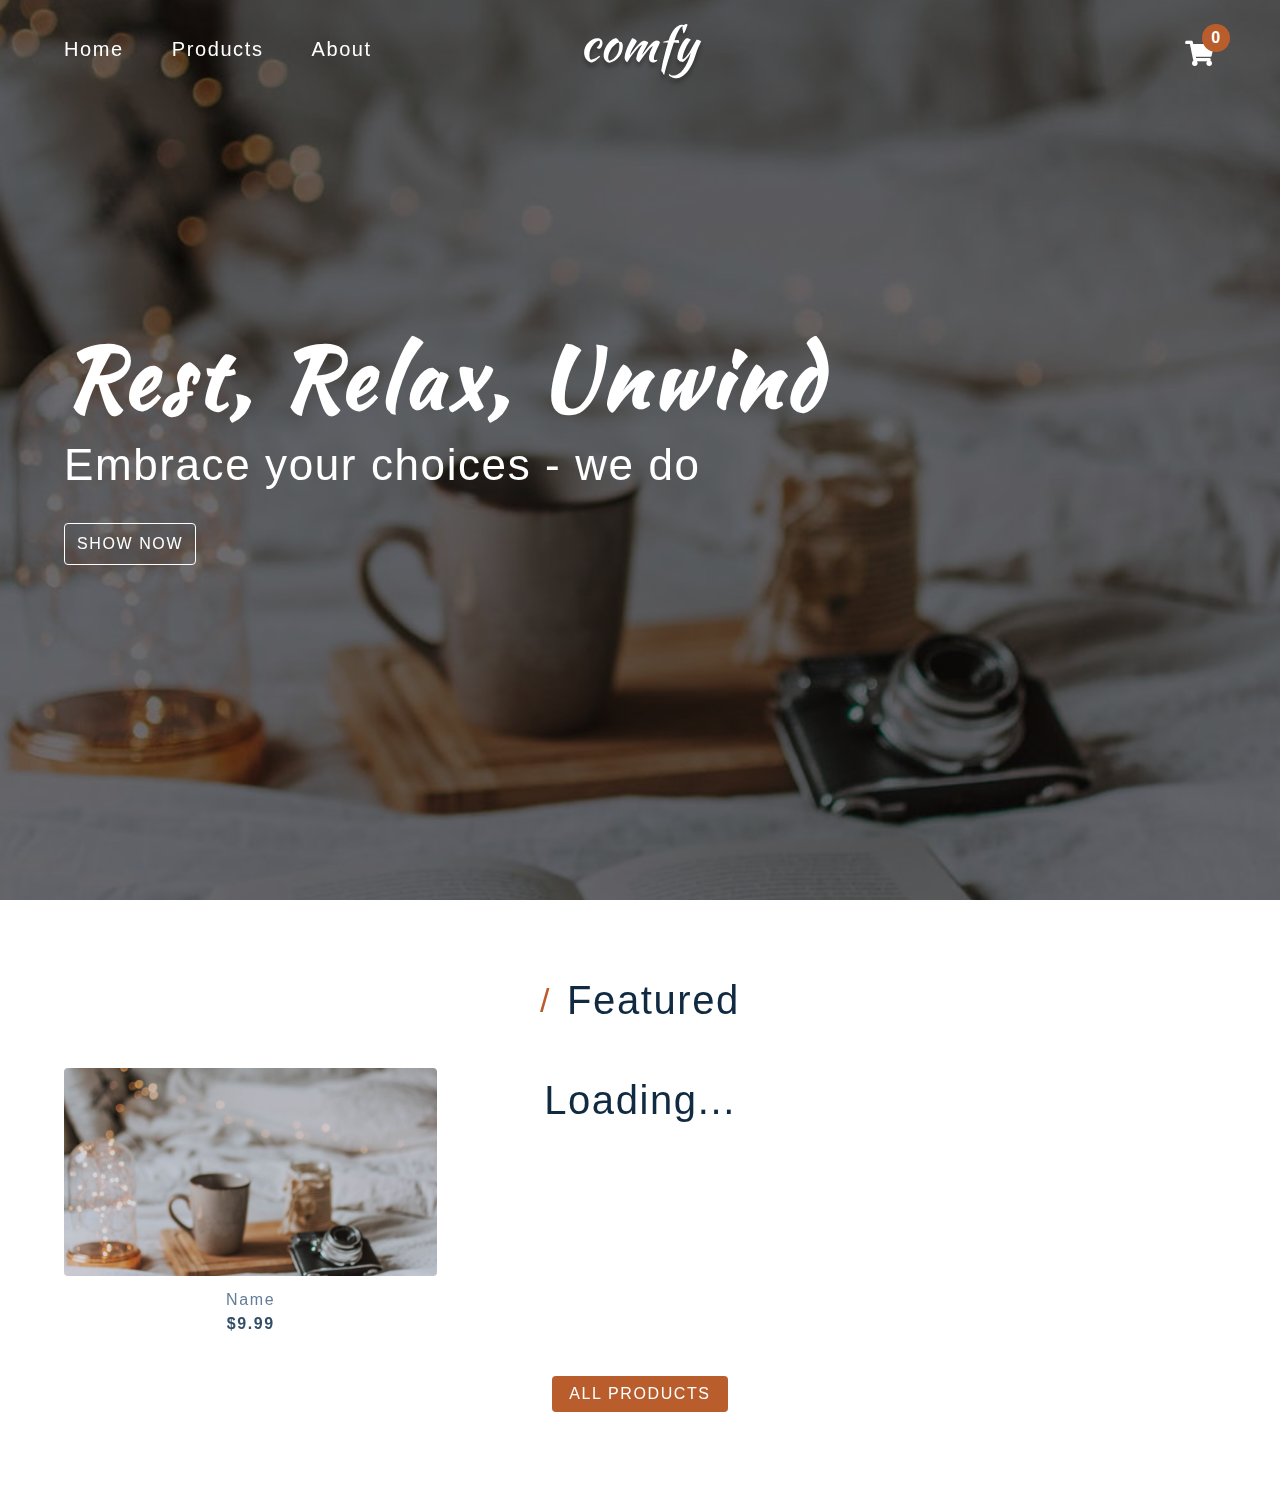
<file: final/index.html>
<!DOCTYPE html>
<html lang="en">
  <head>
    <meta charset="UTF-8" />
    <meta name="viewport" content="width=device-width, initial-scale=1.0" />
    <!-- font-awesome -->
    <link
      rel="stylesheet"
      href="https://cdnjs.cloudflare.com/ajax/libs/font-awesome/5.14.0/css/all.min.css"
    />

    <!-- styles css -->
    <link rel="stylesheet" href="styles.css" />
    <title>Home | Comfy</title>
  </head>
  <body>
    <!-- navbar -->
    <nav class="navbar">
      <div class="nav-center">
        <!-- links -->
        <div>
          <button class="toggle-nav">
            <i class="fas fa-bars"></i>
          </button>
          <ul class="nav-links">
            <li>
              <a href="index.html" class="nav-link">
                home
              </a>
            </li>
            <li>
              <a href="products.html" class="nav-link">
                products
              </a>
            </li>
            <li>
              <a href="about.html" class="nav-link">
                about
              </a>
            </li>
          </ul>
        </div>
        <!-- logo -->
        <img src="./images/logo-white.svg" class="nav-logo" alt="logo" />
        <!-- cart icon -->
        <div class="toggle-container">
          <button class="toggle-cart">
            <i class="fas fa-shopping-cart"></i>
          </button>
          <span class="cart-item-count">1</span>
        </div>
      </div>
    </nav>
    <!-- hero -->
    <section class="hero">
      <div class="hero-container">
        <h1 class="text-slanted">
          rest, relax, unwind
        </h1>
        <h3>Embrace your choices - we do</h3>
        <a href="products.html" class="hero-btn">
          show now
        </a>
      </div>
    </section>
    <!-- sidebar -->
    <div class="sidebar-overlay">
      <aside class="sidebar">
        <!-- close -->
        <button class="sidebar-close">
          <i class="fas fa-times"></i>
        </button>
        <!-- links -->
        <ul class="sidebar-links">
          <li>
            <a href="index.html" class="sidebar-link">
              <i class="fas fa-home fa-fw"></i>
              home
            </a>
          </li>
          <li>
            <a href="products.html" class="sidebar-link">
              <i class="fas fa-couch fa-fw"></i>
              products
            </a>
          </li>
          <li>
            <a href="about.html" class="sidebar-link">
              <i class="fas fa-book fa-fw"></i>
              about
            </a>
          </li>
        </ul>
      </aside>
    </div>
    <!-- cart -->
    <div class="cart-overlay">
      <aside class="cart">
        <button class="cart-close">
          <i class="fas fa-times"></i>
        </button>
        <header>
          <h3 class="text-slanted">your bag</h3>
        </header>
        <!-- cart items -->
        <div class="cart-items"></div>
        <!-- footer -->
        <footer>
          <h3 class="cart-total text-slanted">
            total : $12.99
          </h3>
          <button class="cart-checkout btn">checkout</button>
        </footer>
      </aside>
    </div>
    <!-- featured products -->
    <section class="section featured">
      <div class="title">
        <h2><span>/</span> featured</h2>
      </div>
      <div class="featured-center section-center">
        <h2 class="section-loading">
          loading...
        </h2>
        <!-- single product -->
        <article class="product">
          <div class="product-container">
            <img src="./images/main-bcg.jpeg" class="product-img img" alt="" />
           
            <div class="product-icons">
              <a href="product.html?id=1" class="product-icon">
                <i class="fas fa-search"></i>
              </a>
              <button class="product-cart-btn product-icon" data-id="1">
                <i class="fas fa-shopping-cart"></i>
              </button>
            </div>
          </div>
          <footer>
            <p class="product-name">name</p>
            <h4 class="product-price">$9.99</h4>
          </footer>
        </article>
        <!-- end of single product -->
      </div>
      <a href="products.html" class="btn">
        all products
      </a>
    </section>
    <script type="module" src="index.js"></script>
  </body>
</html>
</file>
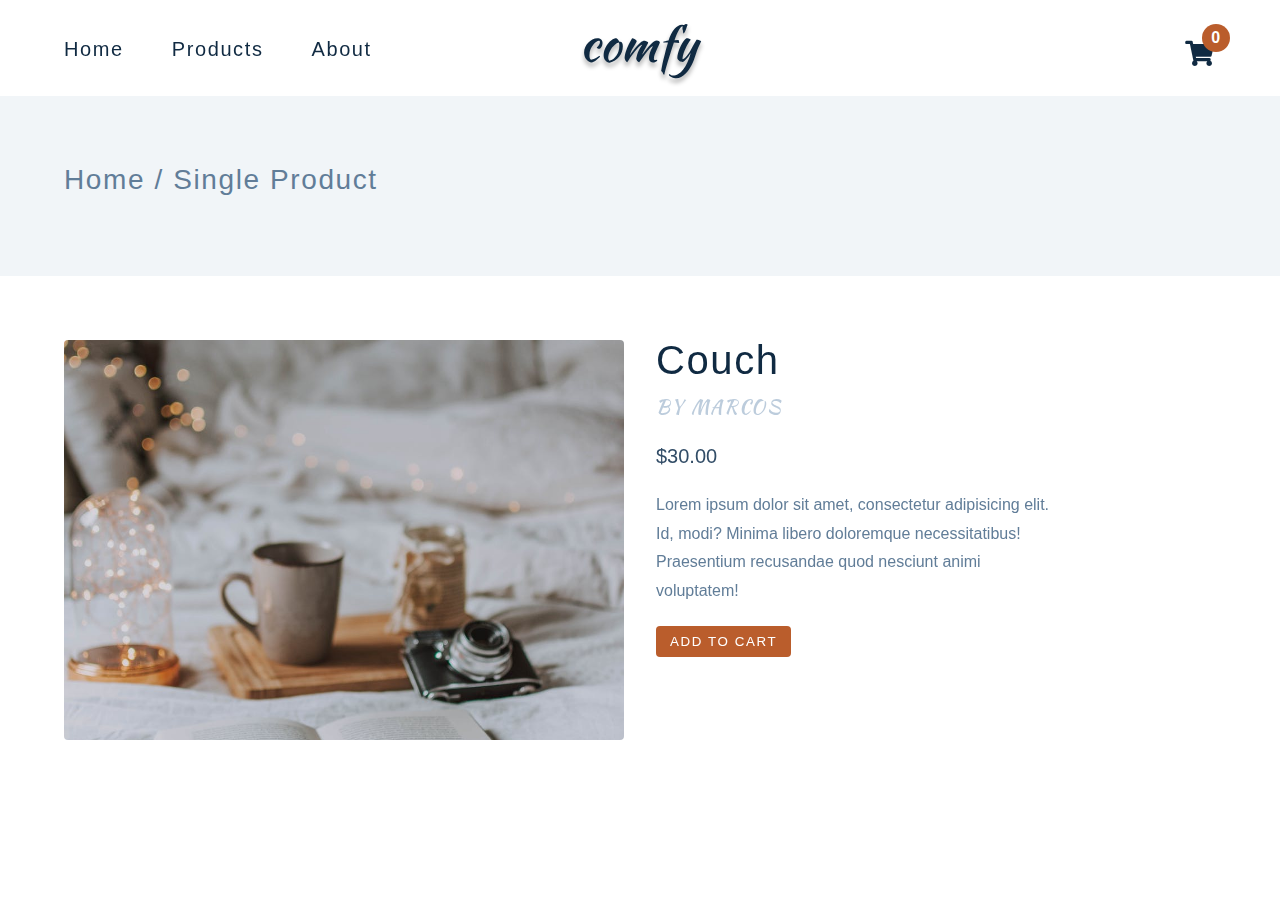
<file: final/product.html>
<!DOCTYPE html>
<html lang="en">
  <head>
    <meta charset="UTF-8" />
    <meta name="viewport" content="width=device-width, initial-scale=1.0" />
    <title>Single Product</title>
    <!-- font-awesome -->
    <link
      rel="stylesheet"
      href="https://cdnjs.cloudflare.com/ajax/libs/font-awesome/5.14.0/css/all.min.css"
    />

    <!-- styles css -->
    <link rel="stylesheet" href="styles.css" />
  </head>
  <body>
    <!-- navbar -->
    <nav class="navbar page">
      <div class="nav-center">
        <!-- links -->
        <div>
          <button class="toggle-nav">
            <i class="fas fa-bars"></i>
          </button>
          <ul class="nav-links">
            <li>
              <a href="index.html" class="nav-link">
                home
              </a>
            </li>
            <li>
              <a href="products.html" class="nav-link">
                products
              </a>
            </li>
            <li>
              <a href="about.html" class="nav-link">
                about
              </a>
            </li>
          </ul>
        </div>
        <!-- logo -->
        <img src="./images/logo-black.svg" class="nav-logo" alt="logo" />
        <!-- cart icon -->
        <div class="toggle-container">
          <button class="toggle-cart">
            <i class="fas fa-shopping-cart"></i>
          </button>
          <span class="cart-item-count">1</span>
        </div>
      </div>
    </nav>
    <!-- hero -->
    <section class="page-hero">
      <div class="section-center">
        <h3 class="page-hero-title">Home / Single Product</h3>
      </div>
    </section>
    <!-- sidebar -->
    <div class="sidebar-overlay">
      <aside class="sidebar">
        <!-- close -->
        <button class="sidebar-close">
          <i class="fas fa-times"></i>
        </button>
        <!-- links -->
        <ul class="sidebar-links">
          <li>
            <a href="index.html" class="sidebar-link">
              <i class="fas fa-home fa-fw"></i>
              home
            </a>
          </li>
          <li>
            <a href="products.html" class="sidebar-link">
              <i class="fas fa-couch fa-fw"></i>
              products
            </a>
          </li>
          <li>
            <a href="about.html" class="sidebar-link">
              <i class="fas fa-book fa-fw"></i>
              about
            </a>
          </li>
        </ul>
      </aside>
    </div>
    <!-- cart -->
    <div class="cart-overlay">
      <aside class="cart">
        <button class="cart-close">
          <i class="fas fa-times"></i>
        </button>
        <header>
          <h3 class="text-slanted">your bag</h3>
        </header>
        <!-- cart items -->
        <div class="cart-items"></div>
        <!-- footer -->
        <footer>
          <h3 class="cart-total text-slanted">
            total : $12.99
          </h3>
          <button class="cart-checkout btn">checkout</button>
        </footer>
      </aside>
    </div>
    <!-- product info -->
    <section class="single-product">
      <div class="section-center single-product-center">
        <img
          src="./images/main-bcg.jpeg"
          class="single-product-img img"
          alt=""
        />
        <article class="single-product-info">
          <div>
            <h2 class="single-product-title">couch</h2>
            <p class="single-product-company text-slanted">
              by marcos
            </p>
            <p class="single-product-price">$30.00</p>
            <div class="single-product-colors"></div>
            <p class="single-product-desc">
              Lorem ipsum dolor sit amet, consectetur adipisicing elit. Id,
              modi? Minima libero doloremque necessitatibus! Praesentium
              recusandae quod nesciunt animi voluptatem!
            </p>
            <button class="addToCartBtn btn" data-id="id">
              add to cart
            </button>
          </div>
        </article>
      </div>
    </section>
    <div class="page-loading">
      <h2>loading...</h2>
    </div>
    <script type="module" src="./src/pages/product.js"></script>
  </body>
</html>
</file>
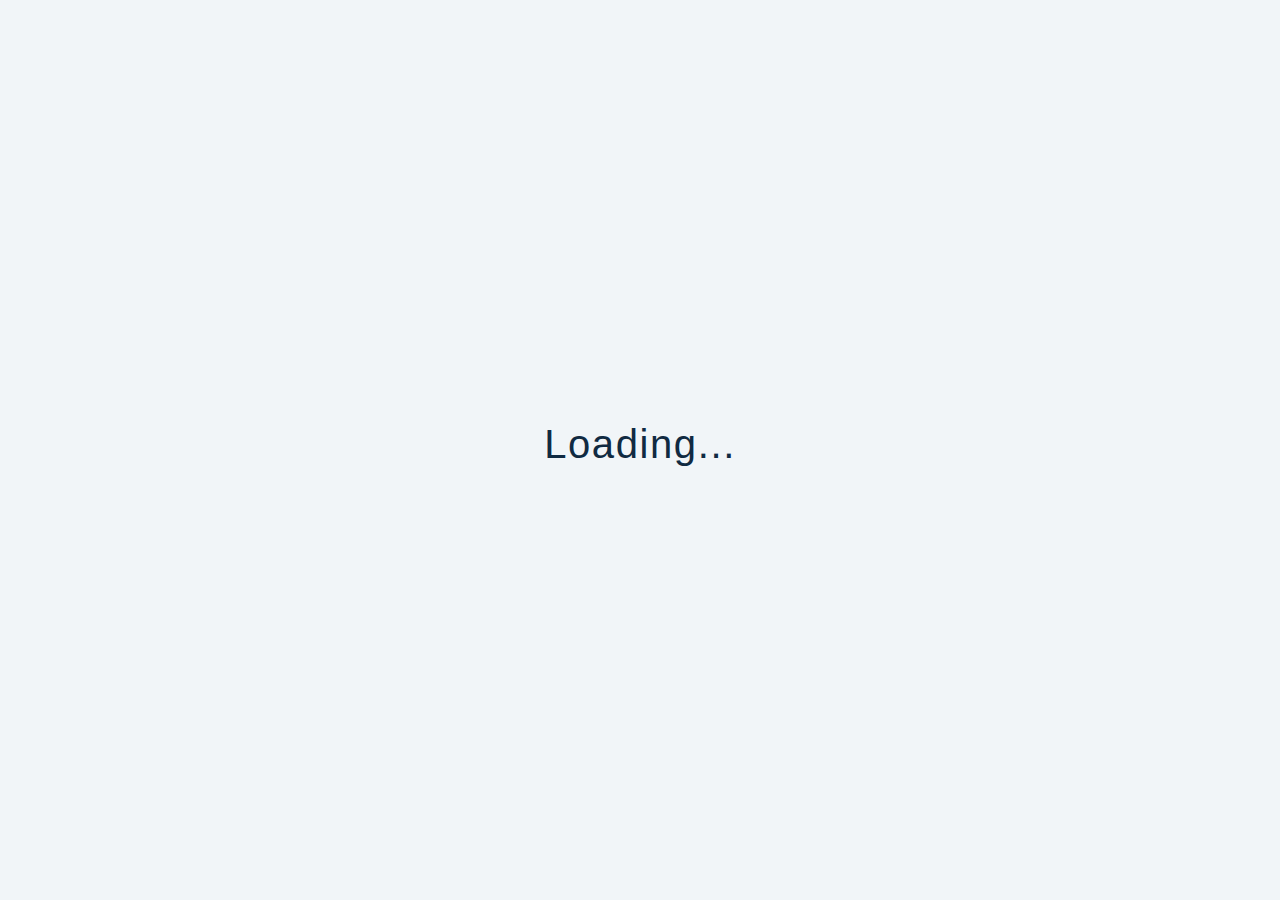
<file: final/products.html>
<!DOCTYPE html>
<html lang="en">
  <head>
    <meta charset="UTF-8" />
    <meta name="viewport" content="width=device-width, initial-scale=1.0" />
    <title>Products | Comfy</title>
    <!-- font-awesome -->
    <link
      rel="stylesheet"
      href="https://cdnjs.cloudflare.com/ajax/libs/font-awesome/5.14.0/css/all.min.css"
    />

    <!-- styles css -->
    <link rel="stylesheet" href="styles.css" />
  </head>
  <body>
    <!-- navbar -->
    <nav class="navbar page">
      <div class="nav-center">
        <!-- links -->
        <div>
          <button class="toggle-nav">
            <i class="fas fa-bars"></i>
          </button>
          <ul class="nav-links">
            <li>
              <a href="index.html" class="nav-link">
                home
              </a>
            </li>
            <li>
              <a href="products.html" class="nav-link">
                products
              </a>
            </li>
            <li>
              <a href="about.html" class="nav-link">
                about
              </a>
            </li>
          </ul>
        </div>
        <!-- logo -->
        <img src="./images/logo-black.svg" class="nav-logo" alt="logo" />
        <!-- cart icon -->
        <div class="toggle-container">
          <button class="toggle-cart">
            <i class="fas fa-shopping-cart"></i>
          </button>
          <span class="cart-item-count">1</span>
        </div>
      </div>
    </nav>
    <!-- hero -->
    <section class="page-hero">
      <div class="section-center">
        <h3 class="page-hero-title">Home / Products</h3>
      </div>
    </section>
    <!-- sidebar -->
    <div class="sidebar-overlay">
      <aside class="sidebar">
        <!-- close -->
        <button class="sidebar-close">
          <i class="fas fa-times"></i>
        </button>
        <!-- links -->
        <ul class="sidebar-links">
          <li>
            <a href="index.html" class="sidebar-link">
              <i class="fas fa-home fa-fw"></i>
              home
            </a>
          </li>
          <li>
            <a href="products.html" class="sidebar-link">
              <i class="fas fa-couch fa-fw"></i>
              products
            </a>
          </li>
          <li>
            <a href="about.html" class="sidebar-link">
              <i class="fas fa-book fa-fw"></i>
              about
            </a>
          </li>
        </ul>
      </aside>
    </div>
    <!-- cart -->
    <div class="cart-overlay">
      <aside class="cart">
        <button class="cart-close">
          <i class="fas fa-times"></i>
        </button>
        <header>
          <h3 class="text-slanted">your bag</h3>
        </header>
        <!-- cart items -->
        <div class="cart-items"></div>
        <!-- footer -->
        <footer>
          <h3 class="cart-total text-slanted">
            total : $12.99
          </h3>
          <button class="cart-checkout btn">checkout</button>
        </footer>
      </aside>
    </div>
    <!-- products -->
    <section class="products">
      <!-- filters -->
      <div class="filters">
        <div class="filters-container">
          <!-- search -->
          <form class="input-form">
            <input type="text" class="search-input" placeholder="search..." />
          </form>
          <!-- categories -->
          <h4>Company</h4>
          <article class="companies">
            <button class="company-btn">all</button>
            <button class="company-btn">ikea</button>
          </article>
          <!-- price -->
          <h4>Price</h4>
          <form class="price-form">
            <input
              type="range"
              class="price-filter"
              min="0"
              value="50"
              max="100"
            />
          </form>
          <p class="price-value"></p>
        </div>
      </div>
      <!-- products -->
      <div class="products-container"></div>
    </section>
    <!-- page loading -->
    <div class="page-loading">
      <h2>Loading...</h2>
    </div>
    <script type="module" src="./src/pages/products.js"></script>
  </body>
</html>
</file>
<file: final/styles.css>
@import url('https://fonts.googleapis.com/css2?family=Kaushan+Script&display=swap');
/*
=============== 
Variables
===============
*/

:root {
  /* dark shades of primary color*/
  --clr-primary-1: hsl(21, 91%, 17%);
  --clr-primary-2: hsl(21, 84%, 25%);
  --clr-primary-3: hsl(21, 81%, 29%);
  --clr-primary-4: hsl(21, 77%, 34%);
  /* primary/main color */
  --clr-primary-5: hsl(21, 62%, 45%);
  /* lighter shades of primary color */
  --clr-primary-6: hsl(21, 57%, 50%);
  --clr-primary-7: hsl(21, 65%, 59%);
  --clr-primary-8: hsl(21, 80%, 74%);
  --clr-primary-9: hsl(21, 94%, 87%);
  --clr-primary-10: hsl(21, 100%, 94%);
  /* darkest grey - used for headings */
  --clr-grey-1: #102a42;
  --clr-grey-2: hsl(211, 39%, 23%);
  --clr-grey-3: hsl(209, 34%, 30%);
  --clr-grey-4: hsl(209, 28%, 39%);
  /* grey used for paragraphs */
  --clr-grey-5: hsl(210, 22%, 49%);
  --clr-grey-6: hsl(209, 23%, 60%);
  --clr-grey-7: hsl(211, 27%, 70%);
  --clr-grey-8: hsl(210, 31%, 80%);
  --clr-grey-9: hsl(212, 33%, 89%);
  --clr-grey-10: hsl(210, 36%, 96%);
  --clr-white: #fff;
  --clr-red-dark: hsl(360, 67%, 44%);
  --clr-red-light: hsl(360, 71%, 66%);
  --clr-green-dark: hsl(125, 67%, 44%);
  --clr-green-light: hsl(125, 71%, 66%);
  --clr-black: #222;

  --transition: all 0.3s linear;
  --spacing: 0.1rem;
  --radius: 0.25rem;
  --light-shadow: 0 5px 15px rgba(0, 0, 0, 0.1);
  --dark-shadow: 0 5px 15px rgba(0, 0, 0, 0.2);
  --max-width: 1170px;
  --fixed-width: 620px;
}
/*
=============== 
Global Styles
===============
*/

*,
::after,
::before {
  margin: 0;
  padding: 0;
  box-sizing: border-box;
}
body {
  font-family: -apple-system, BlinkMacSystemFont, 'Segoe UI', Roboto, Oxygen,
    Ubuntu, Cantarell, 'Open Sans', 'Helvetica Neue', sans-serif;
  background: var(--clr-white);
  color: var(--clr-grey-1);
  line-height: 1.5;
  font-size: 0.875rem;
}
ul {
  list-style-type: none;
}
a {
  text-decoration: none;
}
h1,
h2,
h3,
h4 {
  letter-spacing: var(--spacing);
  text-transform: capitalize;
  line-height: 1.25;
  margin-bottom: 0.75rem;
  font-weight: 400;
}
h1 {
  font-size: 3rem;
}
h2 {
  font-size: 2rem;
}
h3 {
  font-size: 1.25rem;
}
h4 {
  font-size: 0.875rem;
}
p {
  margin-bottom: 1.25rem;
  color: var(--clr-grey-5);
}
@media screen and (min-width: 800px) {
  h1 {
    font-size: 4rem;
  }
  h2 {
    font-size: 2.5rem;
  }
  h3 {
    font-size: 1.75rem;
  }
  h4 {
    font-size: 1rem;
  }
  body {
    font-size: 1rem;
  }
  h1,
  h2,
  h3,
  h4 {
    line-height: 1;
  }
}
.img {
  width: 100%;
  display: block;
}
.text-slanted {
  font-family: 'Kaushan Script', cursive;
}
.section-center {
  width: 90vw;
  max-width: var(--max-width);
  margin: 0 auto;
}
.section {
  padding: 5rem 0;
}
.btn {
  background: var(--clr-primary-5);
  color: var(--clr-white);
  border-radius: var(--radius);
  padding: 0.375rem 0.75rem;
  text-transform: uppercase;
  letter-spacing: var(--spacing);
  display: inline-block;
  transition: var(--transition);
  border-color: transparent;
  cursor: pointer;
}
.btn:hover {
  background: var(--clr-primary-7);
  color: var(--clr-black);
}
.section-loading {
  text-align: center;
  position: absolute;
  top: 2rem;
  left: 50%;
  transform: translate(-50%, -50%);
  text-align: center;
}
.page-loading {
  position: fixed;
  top: 0;
  left: 0;
  width: 100%;
  height: 100%;
  background: var(--clr-grey-10);
  display: flex;
  align-items: center;
  justify-content: center;
}
/*
=============== 
Navbar
===============
*/

.navbar {
  height: 6rem;
  background: transparent;
  display: flex;
  align-items: center;
  justify-content: center;
}

.nav-center {
  width: 90vw;
  max-width: var(--max-width);
  display: flex;
  justify-content: space-between;
  align-items: center;
}
.nav-links {
  display: none;
}
.toggle-nav {
  background: var(--clr-primary-5);
  border-color: transparent;
  color: var(--clr-white);
  width: 3.75rem;
  height: 2.25rem;
  display: flex;
  align-items: center;
  justify-content: center;
  font-size: 1.5rem;
  border-radius: 2rem;
  cursor: pointer;
  transition: var(--transition);
}
.toggle-nav:hover {
  background: var(--clr-primary-3);
}
.toggle-container {
  position: relative;
  margin-top: 0.75rem;
}
.toggle-cart {
  background: transparent;
  border-color: transparent;
  font-size: 1.6rem;
  color: var(--clr-white);
  cursor: pointer;
}
.cart-item-count {
  position: absolute;
  top: -0.85rem;
  right: -0.85rem;
  background: var(--clr-primary-5);
  width: 1.75rem;
  height: 1.75rem;
  display: grid;
  place-items: center;
  border-radius: 50%;
  color: var(--clr-white);
  font-weight: bold;
  font-size: 1rem;
}
@media screen and (min-width: 800px) {
  .nav-center {
    position: relative;
  }
  .nav-logo {
    position: absolute;
    top: 50%;
    left: 65%;
    transform: translate(-50%, -50%);
  }
  .toggle-nav {
    display: none;
  }
  .nav-links {
    display: flex;
    font-size: 1.5rem;
    text-transform: capitalize;
  }
  .nav-link {
    color: var(--clr-white);
    margin-right: 3rem;
    letter-spacing: var(--spacing);
    transition: var(--transition);
    font-size: 1.25rem;
  }
  .nav-link:hover {
    color: var(--clr-primary-5);
  }
}
@media screen and (min-width: 992px) {
  .nav-logo {
    left: 50%;
  }
}
/* page navbar */
.page .nav-link {
  color: var(--clr-grey-1);
}
.page .nav-link:hover {
  color: var(--clr-primary-5);
}
.page .toggle-cart {
  color: var(--clr-grey-1);
}
/*
=============== 
Hero
===============
*/
.hero {
  min-height: 100vh;
  margin-top: -6rem;
  background: linear-gradient(rgba(0, 0, 0, 0.5), rgba(0, 0, 0, 0.5)),
    url(./images/main-bcg.jpeg) center/cover;
  display: grid;
  place-items: center;
  color: var(--clr-white);
}
.hero-container {
  width: 90vw;
  max-width: var(--max-width);
}
.hero h1 {
  font-weight: 700;
}
.hero h3 {
  text-transform: none;
  font-size: 1.5rem;
}
.hero-btn {
  color: var(--clr-white);
  background: transparent;
  border: 1px solid var(--clr-white);
  padding: 0.5rem 0.75rem;
  display: inline-block;
  margin-top: 0.75rem;
  text-transform: uppercase;
  letter-spacing: var(--spacing);
  border-radius: var(--radius);
  transition: var(--transition);
}
.hero-btn:hover {
  background: var(--clr-white);
  color: var(--clr-primary-5);
}

@media screen and (min-width: 800px) {
  .hero h3 {
    font-size: 1.5rem;
    margin: 1rem 0;
  }
}

@media screen and (min-width: 992px) {
  .hero h1 {
    font-size: 5.25rem;
    letter-spacing: 5px;
  }
  .hero h3 {
    font-size: 2.75rem;
    margin: 1.5rem 0;
  }
}

/*
=============== 
Sidebar
===============
*/
.sidebar-overlay {
  position: fixed;
  top: 0;
  left: 0;
  width: 100%;
  height: 100%;
  display: grid;
  place-items: center;
  z-index: -1;
  transition: var(--transition);
  opacity: 0;
  background: rgba(0, 0, 0, 0.5);
}
.sidebar-overlay.show {
  opacity: 1;
  z-index: 100;
}
.sidebar {
  width: 90vw;
  height: 95vh;
  max-width: var(--fixed-width);
  background: var(--clr-white);
  border-radius: var(--radius);
  box-shadow: var(--dark-shadow);
  position: relative;
  padding: 4rem;
  transform: scale(0);
}
.show .sidebar {
  transform: scale(1);
}
.sidebar-close {
  font-size: 2rem;
  background: transparent;
  border-color: transparent;
  color: var(--clr-grey-5);
  position: absolute;
  top: 1rem;
  right: 1rem;
  cursor: pointer;
}
.sidebar-link {
  font-size: 1.5rem;
  text-transform: capitalize;
  color: var(--clr-grey-1);
}
.sidebar-link i {
  color: var(--clr-grey-5);
  margin-right: 1rem;
  margin-bottom: 1rem;
}
@media screen and (min-width: 800px) {
  .sidebar-overlay {
    display: none;
  }
}
/*
=============== 
Cart
===============
*/
.cart-overlay {
  position: fixed;
  top: 0;
  left: 0;
  width: 100%;
  height: 100%;
  background: rgba(0, 0, 0, 0.5);
  transition: var(--transition);
  opacity: 0;
  z-index: -1;
}
.cart-overlay.show {
  opacity: 1;
  z-index: 100;
}
.cart {
  position: fixed;
  top: 0;
  right: 0;
  width: 100%;
  height: 100%;
  max-width: 400px;
  background: var(--clr-grey-10);
  padding: 3rem 1rem 0 1rem;
  display: grid;
  grid-template-rows: auto 1fr auto;
  transition: var(--transition);
  transform: translateX(100%);
  overflow: scroll;
}
.show .cart {
  transform: translateX(0);
}
.cart-close {
  font-size: 2rem;
  background: transparent;
  border-color: transparent;
  color: var(--clr-grey-5);
  position: absolute;
  top: 0.5rem;
  left: 1rem;
  cursor: pointer;
}
.cart header {
  text-align: center;
}
.cart header h3 {
  font-weight: 500;
}
.cart-total {
  text-align: center;
  margin-bottom: 2rem;
  font-weight: 500;
}
.cart-checkout {
  display: block;
  width: 75%;
  margin: 0 auto;
  margin-bottom: 3rem;
}
/* cart item */
.cart-item {
  margin: 1rem 0;
  display: grid;
  grid-template-columns: auto 1fr auto;

  column-gap: 1.5rem;
  align-items: center;
}
.cart-item-img {
  width: 75px;
  height: 50px;
  object-fit: cover;
  border-radius: var(--radius);
}
.cart-item-name {
  margin-bottom: 0.15rem;
}
.cart-item-price {
  margin-bottom: 0;
  font-size: 0.75rem;
  color: var(--clr-grey-3);
}
.cart-item-remove-btn {
  background: transparent;
  border-color: transparent;
  color: var(--clr-grey-5);
  letter-spacing: var(--spacing);
  cursor: pointer;
}
.cart-item-amount {
  margin-bottom: 0;
  text-align: center;
  color: var(--clr-grey-3);
  line-height: 1;
}
.cart-item-increase-btn,
.cart-item-decrease-btn {
  background: transparent;
  border-color: transparent;
  color: var(--clr-primary-5);
  cursor: pointer;
  font-size: 0.85rem;
  padding: 0.25rem;
}
/*
=============== 
Title
===============
*/

.title h2 {
  display: flex;
  justify-content: center;
  align-items: center;
  font-weight: 500;
}
.title span {
  color: var(--clr-primary-5);
  font-size: 0.85em;
  margin-right: 1rem;
}
/*
=============== 
product
===============
*/
.product-img {
  height: 15rem;
  object-fit: cover;
  border-radius: var(--radius);
}
.product-container {
  position: relative;
}
.product-icons {
  position: absolute;
  top: 50%;
  left: 50%;
  transform: translate(-50%, -50%);
  opacity: 0;
  display: flex;
  transition: var(--transition);
}
.product-icon {
  width: 2.25rem;
  height: 2.25rem;
  background: var(--clr-primary-5);
  color: var(--clr-white);
  display: grid;
  place-items: center;
  border-radius: 50%;
  transition: var(--transition);
  cursor: pointer;
  font-size: 1rem;
  border-color: transparent;
  margin: 0 0.5rem;
}
.product-icon:hover {
  background: var(--clr-primary-7);
}
.product-container:hover .product-icons {
  opacity: 1;
}
.product footer {
  padding: 0.75rem 0;
  text-align: center;
}
.product-name {
  margin-bottom: 0.25rem;
  text-transform: capitalize;
  letter-spacing: var(--spacing);
}
.product-price {
  margin-bottom: 0;
  color: var(--clr-grey-3);
  font-weight: 700;
}

.featured-center {
  margin: 3rem auto 2rem auto;
  display: grid;
  gap: 1rem;
  min-height: 6rem;
  position: relative;
}
.featured .btn {
  display: block;
  width: 11rem;
  margin: 0 auto;
  text-align: center;
}
@media screen and (min-width: 992px) {
  .featured-center {
    display: grid;
    grid-template-columns: 1fr 1fr;
  }
}
@media screen and (min-width: 1200px) {
  .featured-center {
    display: grid;
    grid-template-columns: 1fr 1fr 1fr;
  }
  .product .img {
    height: 13rem;
  }
}
/*
=============== 
About Page
===============
*/
.about-text {
  line-height: 2;
  max-width: 45em;
  margin: 0 auto;
  margin-top: 2rem;
}

/*
=============== 
Products Page
===============
*/
.products {
  width: 90vw;
  display: grid;
  grid-gap: 1rem;
  margin: 4rem auto;
  max-width: var(--max-width);
  position: relative;
}
.filters-container {
  position: sticky;
  top: 1rem;
}
.filters h4 {
  font-weight: 500;
  margin: 1.5rem 0 0.5rem;
}

.search-input {
  padding: 0.5rem;
  background: var(--clr-grey-10);
  border-radius: var(--radius);
  border-color: transparent;
  letter-spacing: var(--spacing);
}
.search-input::placeholder {
  text-transform: capitalize;
}
.company-btn {
  display: block;
  margin: 0.25em 0;
  padding: 0.25rem;
  text-transform: capitalize;
  background: transparent;
  border-color: transparent;
  letter-spacing: var(--spacing);
  color: var(--clr-grey-5);
  cursor: pointer;
  transition: var(--transition);
}
.company-btn:hover {
  color: var(--clr-grey-3);
}
.price-filter {
  background: var(--clr-grey-5) !important;
  color: var(--clr-grey-5);
}
@media screen and (min-width: 768px) {
  .products {
    grid-template-columns: 200px 1fr;
  }
  .categories {
    position: sticky;
    top: 1rem;
  }
}
@media screen and (min-width: 992px) {
  .products-container {
    display: grid;
    grid-template-columns: repeat(2, 1fr);
    gap: 1rem;
  }
  .products-container .product-img {
    height: 10rem;
  }
  .products-container .product-name {
    font-size: 0.85rem;
  }
  .products-container .product-price {
    font-size: 0.85rem;
  }
}
@media screen and (min-width: 1170px) {
  .products-container {
    grid-template-columns: repeat(3, 1fr);
  }
}
.filter-error {
  position: absolute;
  top: 5rem;
  left: 0;
  width: 100%;
  text-align: center;
  margin-top: 4rem;
}
/*
=============== 
Single Product Page
===============
*/
.page-hero {
  min-height: 20vh;
  display: grid;
  place-items: center;
  background: var(--clr-grey-10);
  color: var(--clr-grey-5);
}
.page-hero-title {
  font-weight: 500;
}
.single-product {
  padding: 2rem 0;
}
.single-product-center {
  margin: 2rem auto;
  display: grid;
  gap: 1rem 2rem;
}
.single-product-img {
  height: 25rem;
  border-radius: var(--radius);
  object-fit: cover;
}
.single-product-company {
  font-size: 1.2rem;
  color: var(--clr-grey-8);
  text-transform: uppercase;
  letter-spacing: var(--spacing);
  margin-bottom: 1.25rem;
}
.single-product-price {
  color: var(--clr-grey-3);
  font-size: 1.25rem;
  font-weight: 500;
}

.product-color {
  display: inline-block;
  width: 1rem;
  height: 1rem;
  border-radius: 50%;
  background: #222;
  margin: 0.5rem 0.5rem 1.5rem 0;
}

.single-product-desc {
  max-width: 25em;
  line-height: 1.8;
}
@media screen and (min-width: 992px) {
  .single-product-center {
    grid-template-columns: 1fr 1fr;
  }
}
</file>
